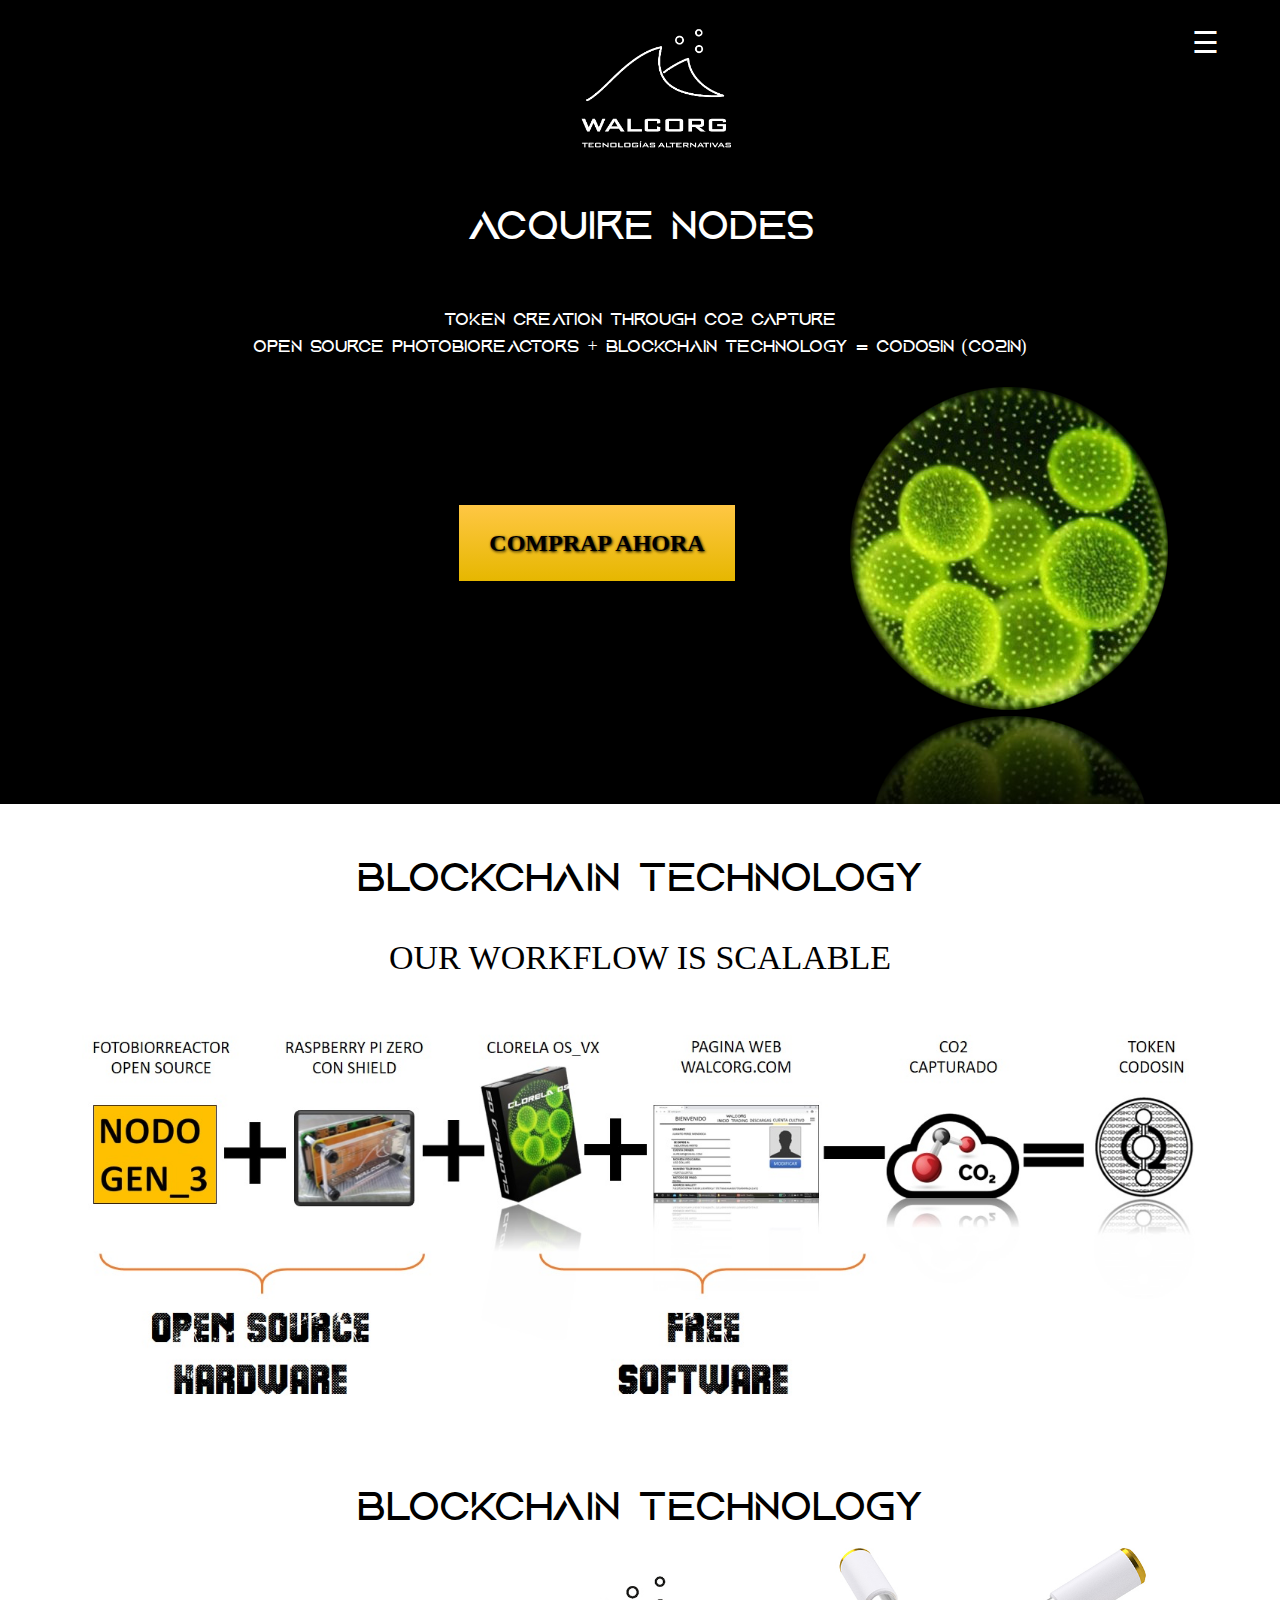
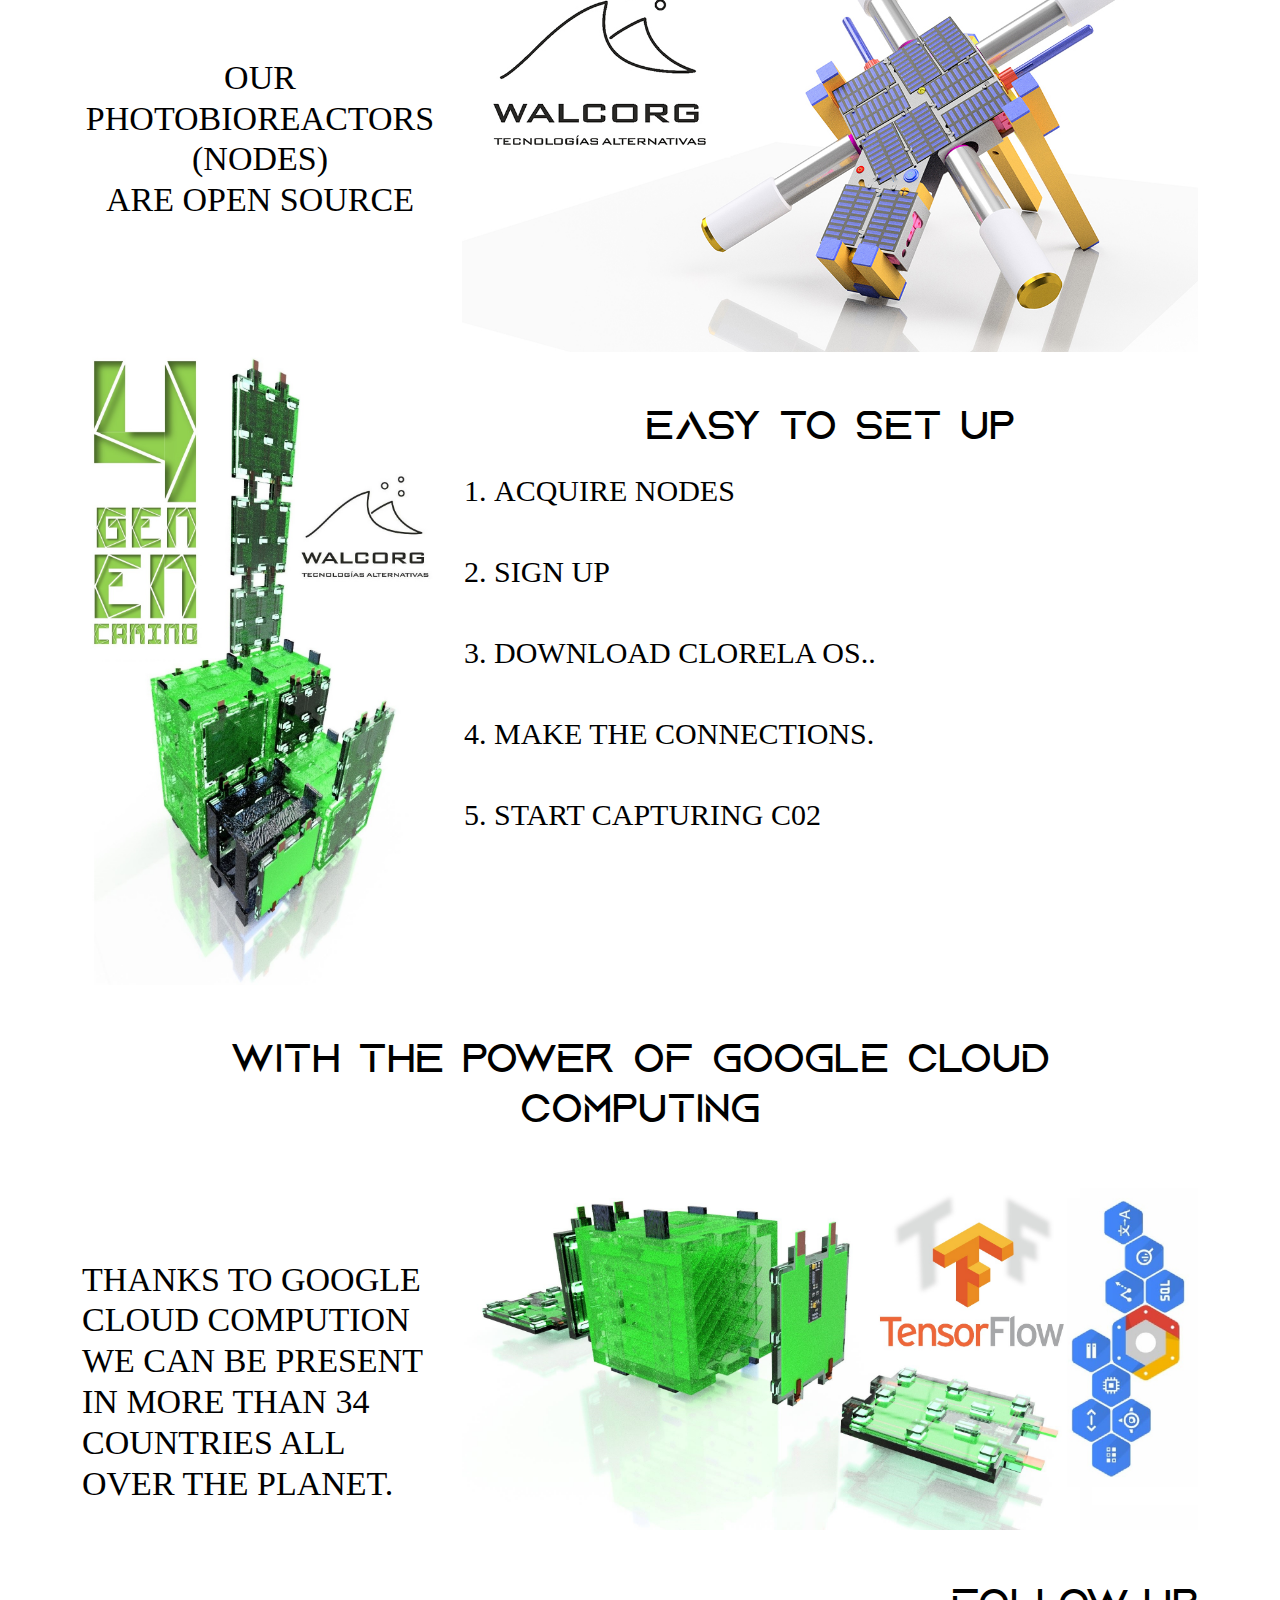
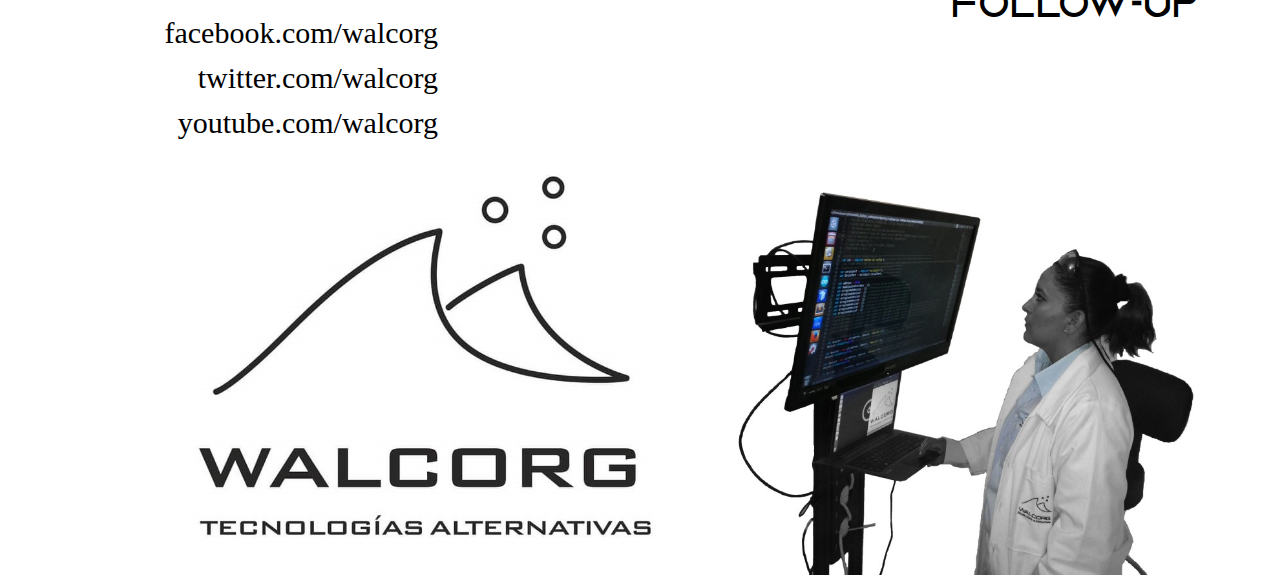
<file: index.html>
<!doctype html>
<html lang="en">
<head>
<!-- Required meta tags -->
<meta charset="utf-8">
<meta name="viewport" content="width=device-width, initial-scale=1">
<!-- style CSS -->
<link rel="stylesheet" href="css/style.css" type="text/css" />
<!-- Bootstrap CSS -->
<link rel="stylesheet" href="css/bootstrap.min.css" type="text/css" />

<title>Walcorg | Homepage</title>
</head>
<body>
    <header>
    	<div class="container-fluid bg-opacity">
        	<div class="row">
             <div class="col-8 col-sm-7 col-md-7 col-lg-7">
             	<div class="logo"><a href="index.html"><img src="images/logo.png" /></a></div>
             </div>
             <div class="col-4 col-sm-5 col-md-5 col-lg-5">
                <div class="float-end w-15">
                <div class="openbtn">
                <span onclick="$('.aside').asidebar('open')">&#9776;</span>
                </div>
             <div class="aside">
              <span class="close" data-dismiss="aside" aria-hidden="true">&times;</span>
              <div class="aside-contents">
                <a href="#">REGISTER</a>
                  <a href="#">LOG IN</a>
                  <a href="#">Support</a>
                  <a href="#">US <img style="max-width:30px;" src="images/global.png" /></a>
              </div>
            </div>
            <div class="aside-backdrop"></div>
            </div>
           </div>
            	<div class="col-12 col-sm-12 col-md-12 col-lg-12">
                  <div class="header-text">
                	<h1>acquire nodes</h1>
                    <p>token creation through co2 capture<br />
open source Photobioreactors + blockchain Technology = codosin (co2in)</p>
                  </div>
                </div>
                <div class="col-12 col-sm-12 col-md-7 col-lg-7">
                <div class="header-button">
                 <button type="button" href="#">comprap ahora</button>
                </div>
            </div>
                <div class="col-12 co-sm-12 col-md-5 col-lg-5">
              <div class="header-img">
            	<img class="img-fluid" src="images/celula.png" />
              </div>
            </div>
            </div>
        </div>
    </header>
    <section>
    	<div class="container">
        	<div class="row">
            	<div class="col-12">
                  <div class="blockchain-technology">
                	<h1>blockchain technology</h1>
                    <h4>our workflow is scalable</h4>
                  </div>
                  <div class="">
                    <img class="img-fluid" src="images/walcorg_workflow_03.jpg" />
                  </div>
                </div>
            </div>
        </div>
    </section>
    <section>
    	<div class="container">
        	<div class="row">
            	<div class="col-12">
                  <div class="blockchain-technology">
                	<h1>blockchain technology</h1>
                  </div>
                </div>
                <div class="col-12 col-sm-12 col-md-5 col-lg-4">
                	<div class="text-center photo-source">
                    	<h4>our photobioreactors (nodes) <br/>are open source</h4>
                    </div>
                </div>
                <div class="col-12 col-sm-12 col-md-7 col-lg-8">
                 <div class="text-end">
                  <img class="img-fluid" src="images/nodo.jpg" />
                 </div>
                </div>
            </div>
        </div>
    </section>
    <section>
    	<div class="container">
        	<div class="row">
              <div class="col-12 col-sm-12 cl-md-4 col-lg-4">
              	<div class="">
                  <img class="img-fluid" src="images/walcorg_nodo_4gen.jpg" />
                </div>
              </div>	
            	<div class="col-12 col-sm-12 cl-md-8 col-lg-8">
                	<div class="easy-setup-text">
                      <h1>Easy to set up</h1>
                    </div>
                    <div class="easy-setup-text">
                    	<ol>
                        	<li>acquire nodes</li>
                            <li>sign up</li>
                            <li>download clorela os..</li>
                            <li>make the connections.</li>
                            <li>start capturing c02</li>
                        </ol>
                    </div>
                </div>
            </div>
        </div>
    </section>
    <section>
    	<div class="container">
        	<div class="row">
            	<div class="col-12">
                  <div class="blockchain-technology">
                	<h1>with the power of google cloud <br/>computing</h1>
                  </div>
                </div>
                <div class="col-12 col-sm-12 col-md-5 col-lg-4">
                	<div class="text-start google-cloud">
                    	<h4>Thanks to google cloud compution we can be present in more than 34 countries all over the planet.</h4>
                    </div>
                </div>
                <div class="col-12 col-sm-12 col-md-7 col-lg-8">
                 <div class="text-end mt-5">
                  <img class="img-fluid" src="images/bloques_agrupados.jpg" />
                 </div>
                </div>
            </div>
        </div>
    </section>
    <section>
    	<div class="container">
        	<div class="row">
                <div class="col-12 col-sm-12 col-md-5 col-lg-4">
                	<div class="follow-up">
                    	<ul>
                        	<li><a href="#">facebook.com/walcorg</a></li>
                            <li><a href="#">twitter.com/walcorg</a></li>
                            <li><a href="#">youtube.com/walcorg</a></li>
                        </ul>
                    </div>
                </div>
                <div class="col-12 col-sm-12 col-md-7 col-lg-8">
                 <div class="text-end follow-up">
                 <h1>Follow-up</h1>
                 </div>
                </div>
                <div class="col-12">
                	<div class=""><img class="img-fluid" src="images/walcorg_lab.jpg" /></div>
                </div>
            </div>
        </div>
    </section>
    <script type="text/javascript" src="https://code.jquery.com/jquery-3.6.0.min.js"></script>
    <script type="text/javascript" src="js/asidebar.jquery.js"></script>
    
  </body>
</html>
</file>
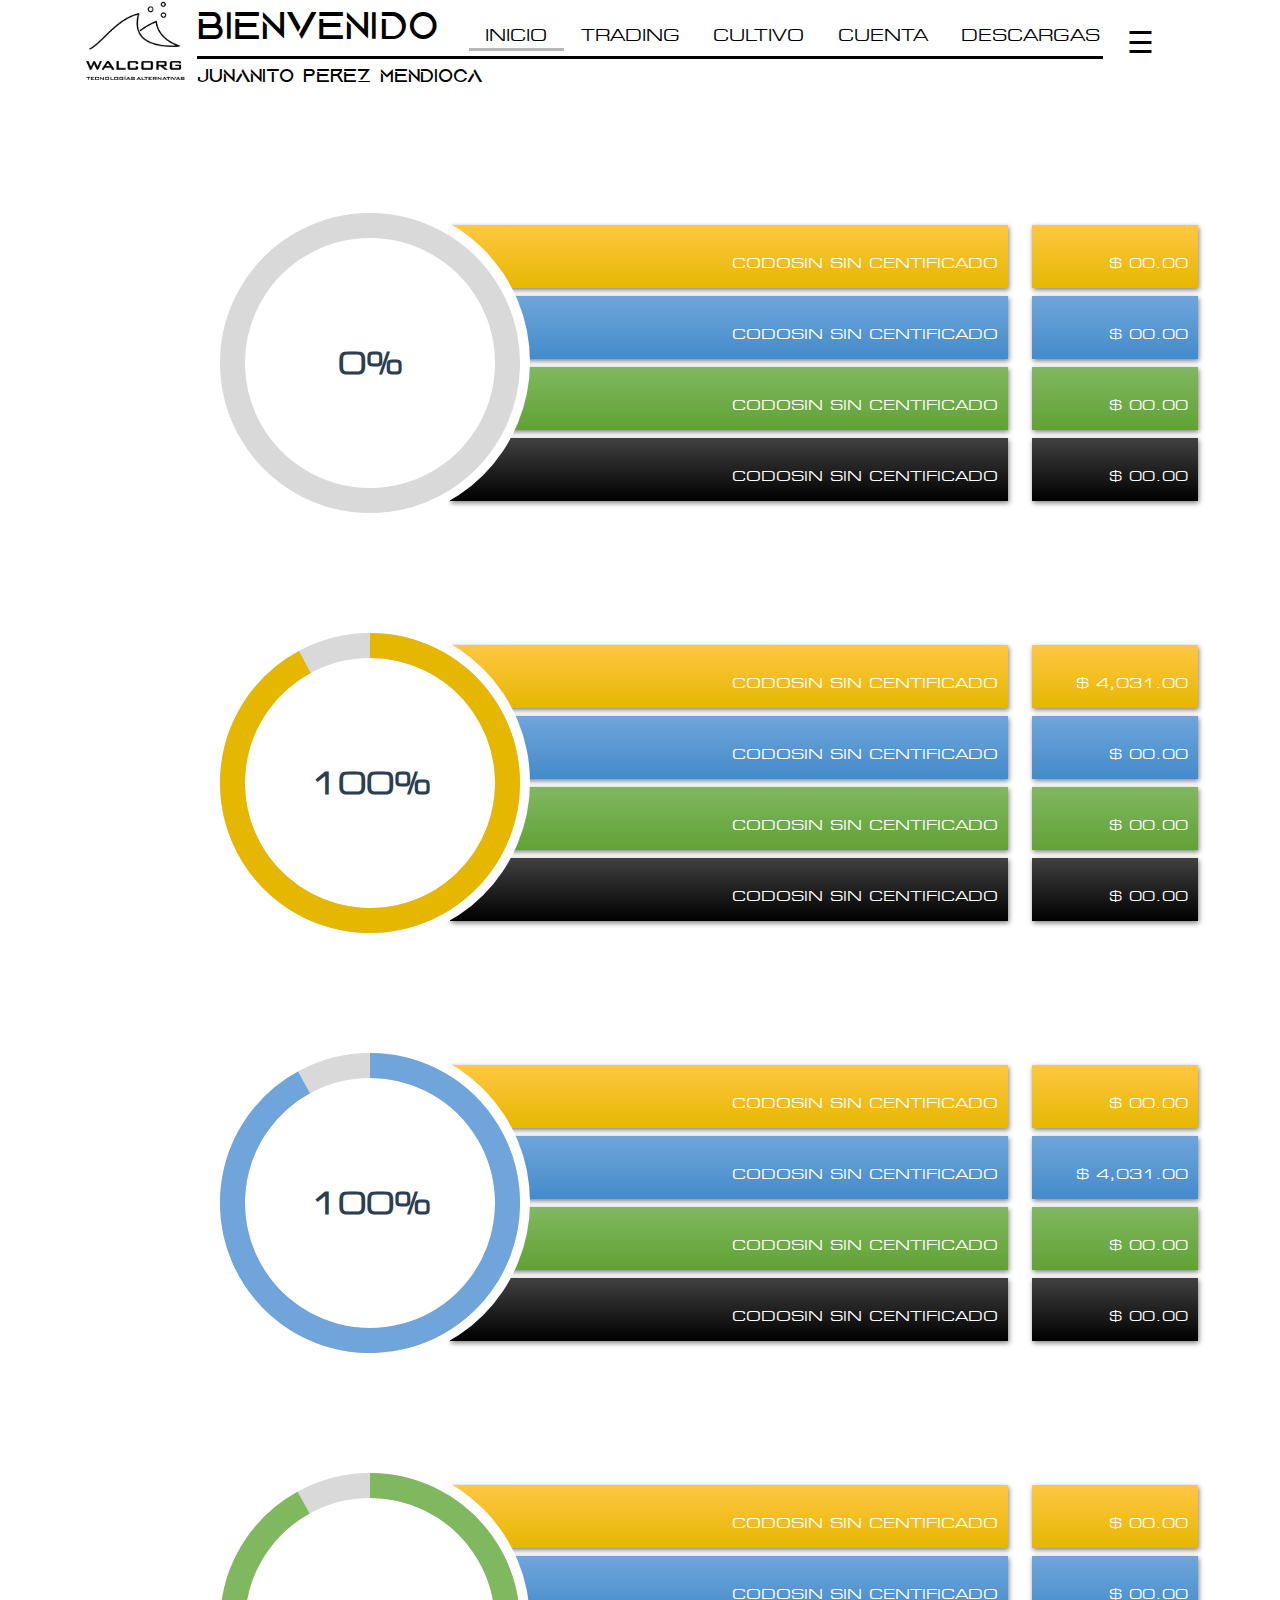
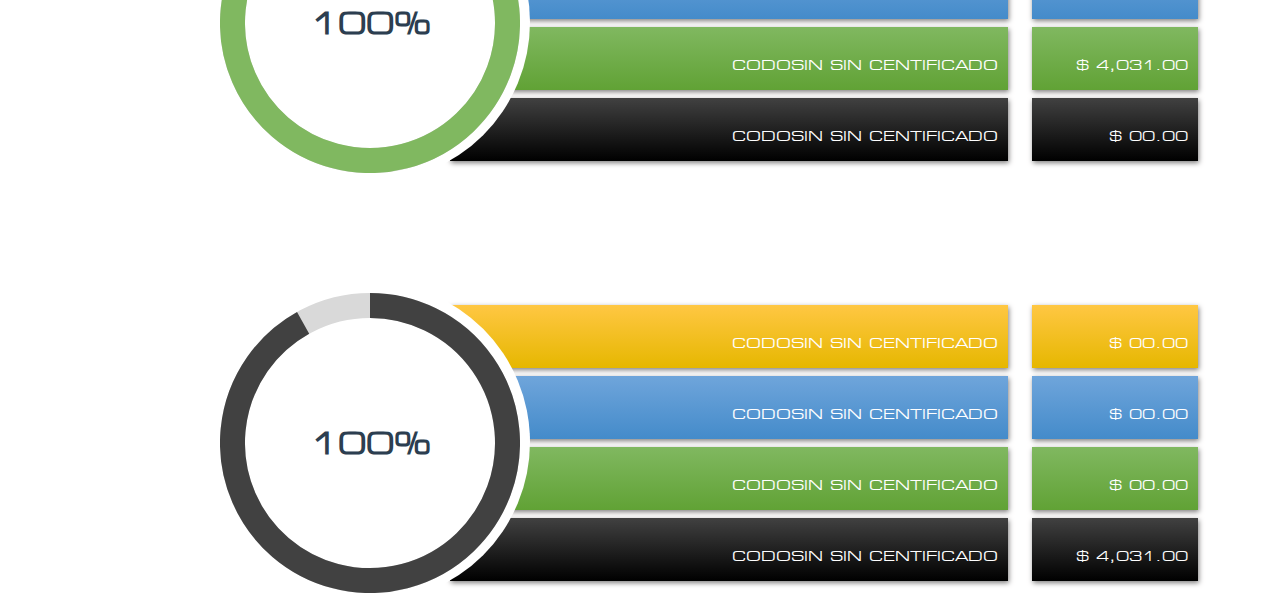
<file: inicio.html>
<!doctype html>
<html lang="en">
<head>
<!-- Required meta tags -->
<meta charset="utf-8">
<meta name="viewport" content="width=device-width, initial-scale=1">
<!-- style CSS -->
<link rel="stylesheet" href="css/style.css" type="text/css" />
<!-- Bootstrap CSS -->
<link rel="stylesheet" href="css/bootstrap.min.css" type="text/css" />

<title>Walcorg | INICIO Page</title>
</head>
<body>
    <header class="bg-white">
    	<div class="container bg-opacity">
        	<div class="row">
            <div class="col-12 col-sm-6 col-md-1 col-lg-1">
            	<div class="black-logo"><img src="images/logo-black.png" /></div>
            </div>
            <div class="col-12 col-sm-12 col-md-10 col-lg-10">
              <div class="ml-20">
              <div class="top-tabs">
                <div class="tabs-heading">
                <h3>Bienvenido</h3>
                </div>
                <div class="tabs-size">
             	<ul class="nav nav-pills mb-3" id="pills-tab" role="tablist">
  <li class="nav-item active" role="presentation">
    <button class="nav-link active" id="pills-home-tab" data-bs-toggle="pill" data-bs-target="#pills-home" type="button" role="tab" aria-controls="pills-home" aria-selected="true">Inicio</button>
  </li>
  <li class="nav-item" role="presentation">
    <button class="nav-link" id="pills-profile-tab" data-bs-toggle="pill" data-bs-target="#pills-profile" type="button" role="tab" aria-controls="pills-profile" aria-selected="false">Trading</button>
  </li>
  <li class="nav-item" role="presentation">
    <button class="nav-link" id="pills-contact-tab" data-bs-toggle="pill" data-bs-target="#pills-contact" type="button" role="tab" aria-controls="pills-contact" aria-selected="false">Cultivo</button>
  </li>
  <li class="nav-item" role="presentation">
    <button class="nav-link" id="pills-contact-tab" data-bs-toggle="pill" data-bs-target="#pills-contact" type="button" role="tab" aria-controls="pills-contact" aria-selected="false">Cuenta</button>
  </li>
  <li class="nav-item" role="presentation">
    <button class="nav-link pr-0" id="pills-contact-tab" data-bs-toggle="pill" data-bs-target="#pills-contact" type="button" role="tab" aria-controls="pills-contact" aria-selected="false">Descargas</button>
  </li>
</ul>
                </div>
                </div>
                <p class="tabs-text">Junanito perez mendioca</p>
                </div>
             </div>
            <div class="col-12 col-sm-12 col-md-1 col-lg-1">
                <div class="float-start w-15">
                <div class="openbtn openbtn2">
                <span onclick="$('.aside').asidebar('open')">&#9776;</span>
                </div>
             <div class="aside">
              <span class="close" data-dismiss="aside" aria-hidden="true">&times;</span>
              <div class="aside-contents">
                <a href="#">REGISTER</a>
                  <a href="#">LOG IN</a>
                  <a href="#">Support</a>
                  <a href="#">US <img style="max-width:30px;" src="images/global.png" /></a>
              </div>
            </div>
            <div class="aside-backdrop"></div>
            </div>
           </div>
            </div>
        </div>
    </header>
    <section>
    	<div class="container">
        	<div class="row">
                	<div class="col-12 col-sm-12 col-md-12 col-lg-12">
<!-- Modal -->
<div class="modal fade" id="exampleModal" tabindex="-1" aria-labelledby="exampleModalLabel" aria-hidden="true">
  <div class="modal-dialog">
    <div class="modal-content">
      <div class="modal-header">
        <h5 class="modal-title" id="exampleModalLabel">Modal title</h5>
        <button type="button" class="btn-close" data-bs-dismiss="modal" aria-label="Close"></button>
      </div>
      <div class="modal-body">
        <div class="">
        	  <div class="mb-3 row">
    <label for="AA" class="col-sm-2 col-form-label">AA</label>
    <div class="col-sm-10">
      <input type="text" class="form-control" id="AA">
    </div>
  </div>
  <div class="mb-3 row">
    <label for="BB" class="col-sm-2 col-form-label">BB</label>
    <div class="col-sm-10">
      <input type="text" class="form-control" id="BB">
    </div>
  </div>
  <div class="mb-3 row">
    <label for="CC" class="col-sm-2 col-form-label">CC</label>
    <div class="col-sm-10">
      <input type="text" class="form-control" id="CC">
    </div>
  </div>
  <div class="mb-3 row">
    <label for="DD" class="col-sm-2 col-form-label">DD</label>
    <div class="col-sm-10">
      <input type="text" class="form-control" id="DD">
    </div>
  </div>
        </div>
      </div>
      <div class="modal-footer">
        <button type="button" class="btn btn-primary" data-bs-dismiss="modal">Apply</button>
      </div>
    </div>
  </div>
</div>
                  <div class="tab-content" id="pills-tabContent">
                  <div class="tab-pane fade show active" id="pills-home" role="tabpanel" aria-labelledby="pills-home-tab">
                  <div class="row">
                  <div class="col-lg-4 col-md-4 col-sm-6 col-12 pr-0">
                  <div class="pt-120">
                    <div class="circle-style float-end">
                    <div class="percent custom-circle" data-bs-toggle="modal" data-bs-target="#exampleModal">
                        <p style="display:none;">0%</p>
                    </div>
                    <div class="white-bg"></div>
                </div>
                  </div>
                  </div>
                  <div class="col-lg-6 col-md-6 col-sm-6 col-12 pt-120 pl-0">
                  		<div class="text-bar-yellow">Codosin sin centificado</div>
                        <div class="text-bar-blue mt-2">Codosin sin centificado</div>
                        <div class="text-bar-green mt-2">Codosin sin centificado</div>
                        <div class="text-bar-black mt-2">Codosin sin centificado</div>
                  </div>
                  <div class="col-lg-2 col-md-2 col-sm-2 col-12 pt-120">
                  		<div class="text-bar-yellow">$ 00.00</div>
                        <div class="text-bar-blue mt-2">$ 00.00</div>
                        <div class="text-bar-green mt-2">$ 00.00</div>
                        <div class="text-bar-black mt-2">$ 00.00</div>
                  </div>
                  </div>
                  <div class="row">
                  <div class="col-lg-4 col-md-4 col-sm-6 col-12 pr-0">
                  <div class="pt-120">
                    <div class="circle-style float-end" data-bs-toggle="modal" data-bs-target="#exampleModal">
                    <div class="percent2 custom-circle">
                        <p style="display:none;">100%</p>
                    </div>
                    <div class="white-bg"></div>
                </div>
                  </div>
                  </div>
                  <div class="col-lg-6 col-md-6 col-sm-6 col-12 pt-120 pl-0">
                  		<div class="text-bar-yellow">Codosin sin centificado</div>
                        <div class="text-bar-blue mt-2">Codosin sin centificado</div>
                        <div class="text-bar-green mt-2">Codosin sin centificado</div>
                        <div class="text-bar-black mt-2">Codosin sin centificado</div>
                  </div>
                  <div class="col-lg-2 col-md-2 col-sm-2 col-12 pt-120">
                  		<div class="text-bar-yellow">$ 4,031.00</div>
                        <div class="text-bar-blue mt-2">$ 00.00</div>
                        <div class="text-bar-green mt-2">$ 00.00</div>
                        <div class="text-bar-black mt-2">$ 00.00</div>
                  </div>
                  </div>
                  <div class="row">
                  <div class="col-lg-4 col-md-4 col-sm-6 col-12 pr-0">
                  <div class="pt-120">
                    <div class="circle-style float-end">
                    <div class="percent3 custom-circle" data-bs-toggle="modal" data-bs-target="#exampleModal">
                        <p style="display:none;">100%</p>
                    </div>
                    <div class="white-bg"></div>
                </div>
                  </div>
                  </div>
                  <div class="col-lg-6 col-md-6 col-sm-6 col-12 pt-120 pl-0">
                  		<div class="text-bar-yellow">Codosin sin centificado</div>
                        <div class="text-bar-blue mt-2">Codosin sin centificado</div>
                        <div class="text-bar-green mt-2">Codosin sin centificado</div>
                        <div class="text-bar-black mt-2">Codosin sin centificado</div>
                  </div>
                  <div class="col-lg-2 col-md-2 col-sm-2 col-12 pt-120">
                  		<div class="text-bar-yellow">$ 00.00</div>
                        <div class="text-bar-blue mt-2">$ 4,031.00</div>
                        <div class="text-bar-green mt-2">$ 00.00</div>
                        <div class="text-bar-black mt-2">$ 00.00</div>
                  </div>
                  </div>
                  <div class="row">
                  <div class="col-lg-4 col-md-4 col-sm-6 col-12 pr-0">
                  <div class="pt-120">
                    <div class="circle-style float-end" data-bs-toggle="modal" data-bs-target="#exampleModal">
                    <div class="percent4 custom-circle">
                        <p style="display:none;">100%</p>
                    </div>
                    <div class="white-bg"></div>
                </div>
                  </div>
                  </div>
                  <div class="col-lg-6 col-md-6 col-sm-6 col-12 pt-120 pl-0">
                  		<div class="text-bar-yellow">Codosin sin centificado</div>
                        <div class="text-bar-blue mt-2">Codosin sin centificado</div>
                        <div class="text-bar-green mt-2">Codosin sin centificado</div>
                        <div class="text-bar-black mt-2">Codosin sin centificado</div>
                  </div>
                  <div class="col-lg-2 col-md-2 col-sm-2 col-12 pt-120">
                  		<div class="text-bar-yellow">$ 00.00</div>
                        <div class="text-bar-blue mt-2">$ 00.00</div>
                        <div class="text-bar-green mt-2">$ 4,031.00</div>
                        <div class="text-bar-black mt-2">$ 00.00</div>
                  </div>
                  </div>
                  <div class="row">
                  <div class="col-lg-4 col-md-4 col-sm-6 col-12 pr-0">
                  <div class="pt-120">
                    <div class="circle-style float-end" data-bs-toggle="modal" data-bs-target="#exampleModal">
                    <div class="percent5 custom-circle">
                        <p style="display:none;">100%</p>
                    </div>
                    <div class="white-bg"></div>
                </div>
                  </div>
                  </div>
                  <div class="col-lg-6 col-md-6 col-sm-6 col-12 pt-120 pl-0">
                  		<div class="text-bar-yellow">Codosin sin centificado</div>
                        <div class="text-bar-blue mt-2">Codosin sin centificado</div>
                        <div class="text-bar-green mt-2">Codosin sin centificado</div>
                        <div class="text-bar-black mt-2">Codosin sin centificado</div>
                  </div>
                  <div class="col-lg-2 col-md-2 col-sm-2 col-12 pt-120">
                  		<div class="text-bar-yellow">$ 00.00</div>
                        <div class="text-bar-blue mt-2">$ 00.00</div>
                        <div class="text-bar-green mt-2">$ 00.00</div>
                        <div class="text-bar-black mt-2">$ 4,031.00</div>
                  </div>
                  </div>
                  </div>
  <div class="tab-pane fade" id="pills-profile" role="tabpanel" aria-labelledby="pills-profile-tab">... 2</div>
  <div class="tab-pane fade" id="pills-contact" role="tabpanel" aria-labelledby="pills-contact-tab">... 3</div>
</div>
                </div>
             </div>
        </div>
    </section> 
	<script type="text/javascript" src="js/bootstrap.min.js"></script>
    <script type="text/javascript" src="js/jquery.js"></script>
    <script type="text/javascript" src="js/asidebar.jquery.js"></script>
    <script type="text/javascript" src="js/jQuery.circleProgressBar.min.js"></script>
    <script type="text/javascript" src="js/raphael-jquery.js"></script>
    <script type="text/javascript">
    	var myModal = document.getElementById('myModal')
var myInput = document.getElementById('myInput')

myModal.addEventListener('shown.bs.modal', function () {
  myInput.focus()
})
    </script>
    <script>
$(function () {
	$('.percent').percentageLoader({
		valElement: 'p',
		strokeWidth: 25,
		bgColor: '#d9d9d9',
		ringColor: '#d53f3f',
		textColor: '#2C3E50',
		fontSize: '30px',
		fontWeight: 'bold',
		border: '10px solid #565656',
	});

});
</script>
<script>
$(function () {
	$('.percent2').percentageLoader({
		valElement: 'p',
		strokeWidth: 25,
		bgColor: '#d9d9d9',
		ringColor: '#e6b700',
		textColor: '#2C3E50',
		fontSize: '30px',
		fontWeight: 'bold',
		border: '10px solid #565656',
	});

});
</script>
<script>
$(function () {
	$('.percent3').percentageLoader({
		valElement: 'p',
		strokeWidth: 25,
		bgColor: '#d9d9d9',
		ringColor: '#6fa5db',
		textColor: '#2C3E50',
		fontSize: '30px',
		fontWeight: 'bold',
		border: '10px solid #565656',
	});

});
</script>
<script>
$(function () {
	$('.percent4').percentageLoader({
		valElement: 'p',
		strokeWidth: 25,
		bgColor: '#d9d9d9',
		ringColor: '#80b860',
		textColor: '#2C3E50',
		fontSize: '30px',
		fontWeight: 'bold',
		border: '10px solid #565656',
	});

});
</script>
<script>
$(function () {
	$('.percent5').percentageLoader({
		valElement: 'p',
		strokeWidth: 25,
		bgColor: '#d9d9d9',
		ringColor: '#414141',
		textColor: '#2C3E50',
		fontSize: '30px',
		fontWeight: 'bold',
		border: '10px solid #565656',
	});

});
</script>
  </body>
</html>
</file>
<file: css/style.css>
@charset "utf-8";
/* CSS Document */
@font-face {
    font-family: 'aquireregular';
    src: url('../fonts/aquire-bw0ox-webfont.woff2') format('woff2'),
         url('../fonts/aquire-bw0ox-webfont.woff') format('woff');
    font-weight: normal;
    font-style: normal;

}
@font-face {
    font-family: 'square721_ex_btroman';
    src: url('../fonts/square721-ex-bt-roman-webfont.woff2') format('woff2'),
         url('../fonts/square721-ex-bt-roman-webfont.woff') format('woff');
    font-weight: normal;
    font-style: normal;

}
body{font-family: 'square721_ex_btroman' !important; font-weight:600;}
.w-15{width:15%;}
.ml-20{margin-left:20px;}
.pr-0{padding-right:0px !important;}
.pl-0{padding-left:0px !important;}
.pt-120{padding-top:120px;}
header .bg-opacity{z-index:999; position:relative;}
header{background:#000; width:100%; position:relative;}
header .header-text h1{color:#fff; text-transform:uppercase; text-align:center; font-size:42px; margin-top:46px; margin-bottom:56px; font-family: 'aquireregular';}
header .header-text p{color:#fff; text-transform:uppercase; text-align:center; font-size:18px;font-family: 'aquireregular';}
header .bg-white{background:#fff;}
header .header-button{text-align:right;}
header .header-button button{background: #ffc744; /* Old browsers */
background: -moz-linear-gradient(top,  #ffc744 0%, #e6b700 100%); /* FF3.6-15 */
background: -webkit-linear-gradient(top,  #ffc744 0%,#e6b700 100%); /* Chrome10-25,Safari5.1-6 */background: linear-gradient(to bottom,  #ffc744 0%,#e6b700 100%); /* W3C, IE10+, FF16+, Chrome26+, Opera12+, Safari7+ */
filter: progid:DXImageTransform.Microsoft.gradient( startColorstr='#ffc744', endColorstr='#e6b700',GradientType=0 ); /* IE6-9 */
padding:20px 30px; color:#000; text-transform:uppercase; text-decoration:none; font-family:Calibri; font-size:24px; font-weight:600; border:none; margin-top:130px; text-shadow:1px 1px 3px #000;}
header .header-button button:hover{}
header .header-img{text-align:center;}
header .header-img img{max-width:100%;}
header .logo{text-align:right; margin-top:26px;}
header .logo img{max-width:160px;}
.black-logo img{max-width:105px;}
section{background:#fff; width:100%; position:relative;}
section .blockchain-technology h1{color:#000; text-transform:uppercase; text-align:center; font-size:42px; margin-top:46px; font-family: 'aquireregular';}
section .blockchain-technology h4{color:#000; text-transform:uppercase; text-align:center; font-size:34px; margin-bottom:20px; font-family:Calibri; font-weight:500; margin-top:38px;}
section .photo-source h4{color:#000; text-transform:uppercase; text-align:center; font-size:34px; font-family:Calibri; font-weight:500; margin-top:120px;}
section .easy-setup-text h1{color:#000; text-transform:uppercase; text-align:center; font-size:42px; margin-top:46px; margin-bottom:20px; font-family: 'aquireregular';}
section .easy-setup-text ol{}
section .easy-setup-text li{color:#000; text-transform:uppercase; text-align:left; font-size:30px; font-family:Calibri; font-weight:500; margin-bottom:36px;}
section .google-cloud h4{color:#000; text-transform:uppercase; font-size:34px; font-family:Calibri; font-weight:500; margin-top:120px;}
section .follow-up h1{color:#000; text-transform:uppercase; text-align:right; font-size:42px; margin-top:46px; margin-bottom:20px; font-family: 'aquireregular';}
section .follow-up ul{list-style:none; margin-top:80px;}
section .follow-up li{display:block; text-align:right;}
section .follow-up li a{color:#000; font-size:30px; font-family:Calibri; font-weight:500; text-decoration:none;}
section .follow-up li a:hover{color:#000;}
.openbtn{padding-top:20px;}
.openbtn span{font-size:30px;cursor:pointer; color:#fff; padding-right:10px; text-decoration:none;}.openbtn span:hover{color:#fff;}
.openbtn2 span{color:#000;}
.openbtn2 span:hover{color:#000;}
.aside-backdrop{position:fixed; top:0; right:0; bottom:0; left:0; z-index:999; display:none; background-color: rgb(126, 126, 126, .6); transition:0.2s opacity ease;}
/* end of side bar */
.aside{min-width:250px; width:15%; position:fixed; top:0; right:0; bottom:0; background-color:#fff; font-family: Helvetica, Arial, sans-serif; z-index:2000; width:0px; min-width:0px;
overflow:hidden; transition:0.35s width ease, 0.35s min-width ease;}
.aside .aside-contents{padding:0.5em; padding-bottom:1em; margin-top:40px;}
.aside-contents a{padding:12px 32px 12px 8px; text-decoration:none; font-size:24px; color:#000;display:block; transition:0.3s; font-family:Calibri; text-transform:uppercase; border-bottom:1px solid #000; text-align:right;}
.aside-contents a:hover{color:#000;}
.aside span{float:right; font-size:40px; margin-right:20px; cursor:pointer;}
.aside.in{width:15%; min-width:250px;}
.aside-backdrop.in{display:block; opacity:0.5;}

/* Start Inicio Page */
header .top-tabs{border-bottom:3px solid #000; width:100%; position:relative; float:left;}
header .top-tabs h3{font-family: 'aquireregular'; color:#000; text-transform:uppercase;     font-size:40px;}
header .tabs-text{font-family: 'aquireregular'; color:#000; text-transform:uppercase;     font-size:20px;}
header .top-tabs li button{background:none !important; color:#000; padding:0px 16.7px; font-family: 'square721_ex_btroman'; text-transform:uppercase;}
header .top-tabs li button:hover{border-bottom:3px solid #b7b7b7; border-radius:0px !important; background:none !important; color:#000;}
header .top-tabs li button.active{color:#000 !important; border-bottom:3px solid #b7b7b7; border-radius:0px !important;}
header .tabs-heading{width:30%; position:relative; float:left;}
header .tabs-size{width:70%; position:relative; float:left;}
header .tabs-size ul{margin-bottom:0px !important; margin-top:24px;}

section .circle-style{width:300px;height:300px; /*margin-left:115px;*/ float:left; position:relative; border-radius:50%; margin-right:-60px;}
section .text-bar-yellow{/* Permalink - use to edit and share this gradient: https://colorzilla.com/gradient-editor/#ffc743+0,e6b700+100 */
background: #ffc743; /* Old browsers */
background: -moz-linear-gradient(top,  #ffc743 0%, #e6b700 100%); /* FF3.6-15 */
background: -webkit-linear-gradient(top,  #ffc743 0%,#e6b700 100%); /* Chrome10-25,Safari5.1-6 */
background: linear-gradient(to bottom,  #ffc743 0%,#e6b700 100%); /* W3C, IE10+, FF16+, Chrome26+, Opera12+, Safari7+ */
filter: progid:DXImageTransform.Microsoft.gradient( startColorstr='#ffc743', endColorstr='#e6b700',GradientType=0 ); /* IE6-9 */
font-family: 'square721_ex_btroman'; text-transform:uppercase; text-align:right; padding-right:20px; font-size:14px; padding: 28px 10px 14px 0; color:#fff; box-shadow: 1px 2px 5px #817f7f;}
section .text-bar-blue{/* Permalink - use to edit and share this gradient: https://colorzilla.com/gradient-editor/#6fa5db+0,448bca+100 */
background: #6fa5db; /* Old browsers */
background: -moz-linear-gradient(top,  #6fa5db 0%, #448bca 100%); /* FF3.6-15 */
background: -webkit-linear-gradient(top,  #6fa5db 0%,#448bca 100%); /* Chrome10-25,Safari5.1-6 */
background: linear-gradient(to bottom,  #6fa5db 0%,#448bca 100%); /* W3C, IE10+, FF16+, Chrome26+, Opera12+, Safari7+ */
filter: progid:DXImageTransform.Microsoft.gradient( startColorstr='#6fa5db', endColorstr='#448bca',GradientType=0 ); /* IE6-9 */
font-family: 'square721_ex_btroman'; text-transform:uppercase; text-align:right; padding-right:20px; font-size:14px; padding: 28px 10px 14px 0; color:#fff; box-shadow: 1px 2px 5px #817f7f;}
section .text-bar-green{/* Permalink - use to edit and share this gradient: https://colorzilla.com/gradient-editor/#80b860+0,61a235+100 */
background: #80b860; /* Old browsers */
background: -moz-linear-gradient(top,  #80b860 0%, #61a235 100%); /* FF3.6-15 */
background: -webkit-linear-gradient(top, #80b860 0%,#61a235 100%);/* Chrome10-25,Safari5.1-6 */background: linear-gradient(to bottom,  #80b860 0%,#61a235 100%); /* W3C, IE10+, FF16+, Chrome26+, Opera12+, Safari7+ */
filter: progid:DXImageTransform.Microsoft.gradient( startColorstr='#80b860', endColorstr='#61a235',GradientType=0 ); /* IE6-9 */
filter: progid:DXImageTransform.Microsoft.gradient( startColorstr='#ffc743', endColorstr='#e6b700',GradientType=0 ); /* IE6-9 */
font-family: 'square721_ex_btroman'; text-transform:uppercase; text-align:right; padding-right:20px; font-size:14px; padding: 28px 10px 14px 0; color:#fff; box-shadow: 1px 2px 5px #817f7f;}
section .text-bar-black{/* Permalink - use to edit and share this gradient: https://colorzilla.com/gradient-editor/#414141+0,000000+100 */
background: #414141; /* Old browsers */
background: -moz-linear-gradient(top,  #414141 0%, #000000 100%); /* FF3.6-15 */
background: -webkit-linear-gradient(top,  #414141 0%,#000000 100%); /* Chrome10-25,Safari5.1-6*/ background: linear-gradient(to bottom,  #414141 0%,#000000 100%); /* W3C, IE10+, FF16+, Chrome26+, Opera12+, Safari7+ */
filter: progid:DXImageTransform.Microsoft.gradient( startColorstr='#414141', endColorstr='#000000',GradientType=0 ); /* IE6-9 */
font-family: 'square721_ex_btroman'; text-transform:uppercase; text-align:right; padding-right:20px; font-size:14px; padding: 28px 10px 14px 0; color:#fff; box-shadow: 1px 2px 5px #817f7f;}
section .white-bg{position:absolute; content: ''; background:#fff; width:320px; height:320px;
top:0; border-radius:50%; margin-top:-23px;}
.custom-circle{width:300px;height:300px; position:relative; z-index:999; left:10px; top:-12px;cursor:pointer;}
/* End Inicio Page */

@media (max-width: 767px){
header .header-button{text-align:center;}
header .header-button button{margin-top:30px;}
section .photo-source h4{margin-top:30px;}
section .follow-up li{text-align:center;}
section .follow-up h1{text-align:center;}	
}
@media (min-width: 768px) and (max-width: 991px){
section .photo-source h4 {margin-top:30px;}
}
</file>
